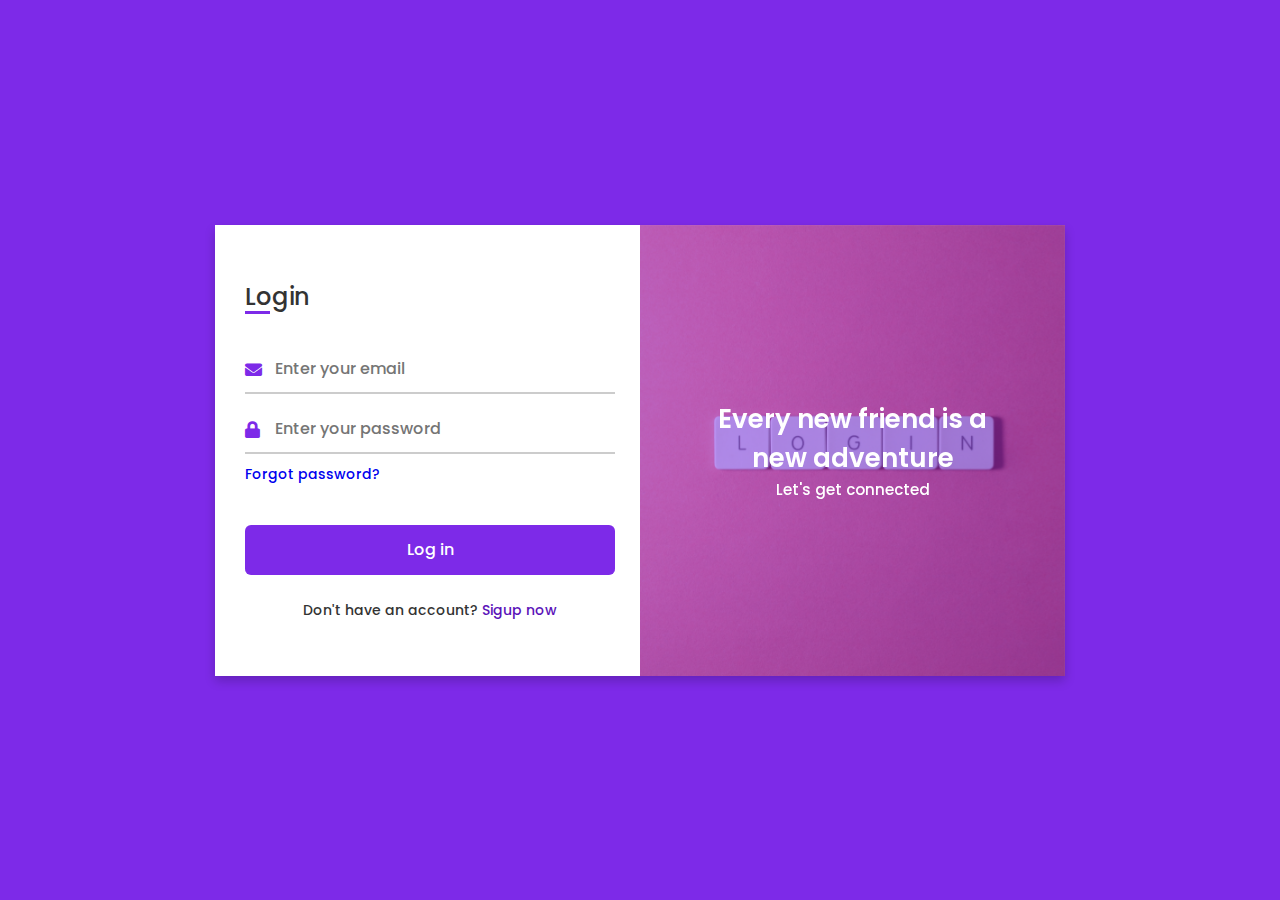
<file: login.html>
<!DOCTYPE html>
<html lang="en" dir="ltr">
  <head>
    <meta charset="UTF-8" />
    <title>Login and Registration Form</title>
    <link rel="stylesheet" href="./assets/css/styles.css" />
    <!-- Fontawesome CDN Link -->
    <link
      rel="stylesheet"
      href="https://cdnjs.cloudflare.com/ajax/libs/font-awesome/5.15.3/css/all.min.css"
    />
    <meta name="viewport" content="width=device-width, initial-scale=1.0" />
  </head>
  <body>
    <div class="container">
      <input type="checkbox" id="flip" />
      <div class="cover">
        <div class="front">
          <img src="./assets/images/login.jpg" alt="" />
          <div class="text">
            <span class="text-1"
              >Every new friend is a <br />
              new adventure</span
            >
            <span class="text-2">Let's get connected</span>
          </div>
        </div>
        <div class="back">
          <img class="backImg" src="./assets/images/signun.jpg" alt="" />
          <div class="text">
            <span class="text-1"
              >Complete miles of journey <br />
              with one step</span
            >
            <span class="text-2">Let's get started</span>
          </div>
        </div>
      </div>
      <div class="forms">
        <div class="form-content">
          <div class="login-form">
            <div class="title">Login</div>
            <form action="#">
              <div class="input-boxes">
                <div class="input-box">
                  <i class="fas fa-envelope"></i>
                  <input type="text" placeholder="Enter your email" required />
                </div>
                <div class="input-box">
                  <i class="fas fa-lock"></i>
                  <input
                    type="password"
                    placeholder="Enter your password"
                    required
                  />
                </div>
                <div class="text"><a href="#">Forgot password?</a></div>
                <div class="button input-box">
                  <input type="submit" value="Log in" />
                </div>
                <div class="text sign-up-text">
                  Don't have an account? <label for="flip">Sigup now</label>
                </div>
              </div>
            </form>
          </div>
          <div class="signup-form">
            <div class="title">Signup</div>
            <form action="#">
              <div class="input-boxes">
                <div class="input-box">
                  <i class="fas fa-user"></i>
                  <input type="text" placeholder="Enter your name" required />
                </div>
                <div class="input-box">
                  <i class="fas fa-envelope"></i>
                  <input type="text" placeholder="Enter your email" required />
                </div>
                <div class="input-box">
                  <i class="fas fa-lock"></i>
                  <input
                    type="password"
                    placeholder="Enter your password"
                    required
                  />
                </div>
                <div class="button input-box">
                  <input type="submit" value="Signup" />
                </div>
                <div class="text sign-up-text">
                  Already have an account? <label for="flip">Login now</label>
                </div>
              </div>
            </form>
          </div>
        </div>
      </div>
    </div>
  </body>
</html>
</file>
<file: assets/css/styles.css>
/* Google Font Link */
@import url("https://fonts.googleapis.com/css2?family=Poppins:wght@200;300;400;500;600;700&display=swap");
* {
  margin: 0;
  padding: 0;
  box-sizing: border-box;
  font-family: "Poppins", sans-serif;
}
body {
  min-height: 100vh;
  display: flex;
  align-items: center;
  justify-content: center;
  background: #7d2ae8;
  padding: 30px;
}
.container {
  position: relative;
  max-width: 850px;
  width: 100%;
  background: #fff;
  padding: 40px 30px;
  box-shadow: 0 5px 10px rgba(0, 0, 0, 0.2);
  perspective: 2700px;
}
.container .cover {
  position: absolute;
  top: 0;
  left: 50%;
  height: 100%;
  width: 50%;
  z-index: 98;
  transition: all 1s ease;
  transform-origin: left;
  transform-style: preserve-3d;
}
.container #flip:checked ~ .cover {
  transform: rotateY(-180deg);
}
.container .cover .front,
.container .cover .back {
  position: absolute;
  top: 0;
  left: 0;
  height: 100%;
  width: 100%;
}
.cover .back {
  transform: rotateY(180deg);
  backface-visibility: hidden;
}
.container .cover::before,
.container .cover::after {
  content: "";
  position: absolute;
  height: 100%;
  width: 100%;
  background: #7d2ae8;
  opacity: 0.5;
  z-index: 12;
}
.container .cover::after {
  opacity: 0.3;
  transform: rotateY(180deg);
  backface-visibility: hidden;
}
.container .cover img {
  position: absolute;
  height: 100%;
  width: 100%;
  object-fit: cover;
  z-index: 10;
}
.container .cover .text {
  position: absolute;
  z-index: 130;
  height: 100%;
  width: 100%;
  display: flex;
  flex-direction: column;
  align-items: center;
  justify-content: center;
}
.cover .text .text-1,
.cover .text .text-2 {
  font-size: 26px;
  font-weight: 600;
  color: #fff;
  text-align: center;
}
.cover .text .text-2 {
  font-size: 15px;
  font-weight: 500;
}
.container .forms {
  height: 100%;
  width: 100%;
  background: #fff;
}
.container .form-content {
  display: flex;
  align-items: center;
  justify-content: space-between;
}
.form-content .login-form,
.form-content .signup-form {
  width: calc(100% / 2 - 25px);
}
.forms .form-content .title {
  position: relative;
  font-size: 24px;
  font-weight: 500;
  color: #333;
}
.forms .form-content .title:before {
  content: "";
  position: absolute;
  left: 0;
  bottom: 0;
  height: 3px;
  width: 25px;
  background: #7d2ae8;
}
.forms .signup-form .title:before {
  width: 20px;
}
.forms .form-content .input-boxes {
  margin-top: 30px;
}
.forms .form-content .input-box {
  display: flex;
  align-items: center;
  height: 50px;
  width: 100%;
  margin: 10px 0;
  position: relative;
}
.form-content .input-box input {
  height: 100%;
  width: 100%;
  outline: none;
  border: none;
  padding: 0 30px;
  font-size: 16px;
  font-weight: 500;
  border-bottom: 2px solid rgba(0, 0, 0, 0.2);
  transition: all 0.3s ease;
}
.form-content .input-box input:focus,
.form-content .input-box input:valid {
  border-color: #7d2ae8;
}
.form-content .input-box i {
  position: absolute;
  color: #7d2ae8;
  font-size: 17px;
}
.forms .form-content .text {
  font-size: 14px;
  font-weight: 500;
  color: #333;
}
.forms .form-content .text a {
  text-decoration: none;
}
.forms .form-content .text a:hover {
  text-decoration: underline;
}
.forms .form-content .button {
  color: #fff;
  margin-top: 40px;
}
.forms .form-content .button input {
  color: #fff;
  background: #7d2ae8;
  border-radius: 6px;
  padding: 0;
  cursor: pointer;
  transition: all 0.4s ease;
}
.forms .form-content .button input:hover {
  background: #5b13b9;
}
.forms .form-content label {
  color: #5b13b9;
  cursor: pointer;
}
.forms .form-content label:hover {
  text-decoration: underline;
}
.forms .form-content .login-text,
.forms .form-content .sign-up-text {
  text-align: center;
  margin-top: 25px;
}
.container #flip {
  display: none;
}
@media (max-width: 730px) {
  .container .cover {
    display: none;
  }
  .form-content .login-form,
  .form-content .signup-form {
    width: 100%;
  }
  .form-content .signup-form {
    display: none;
  }
  .container #flip:checked ~ .forms .signup-form {
    display: block;
  }
  .container #flip:checked ~ .forms .login-form {
    display: none;
  }
}
</file>
